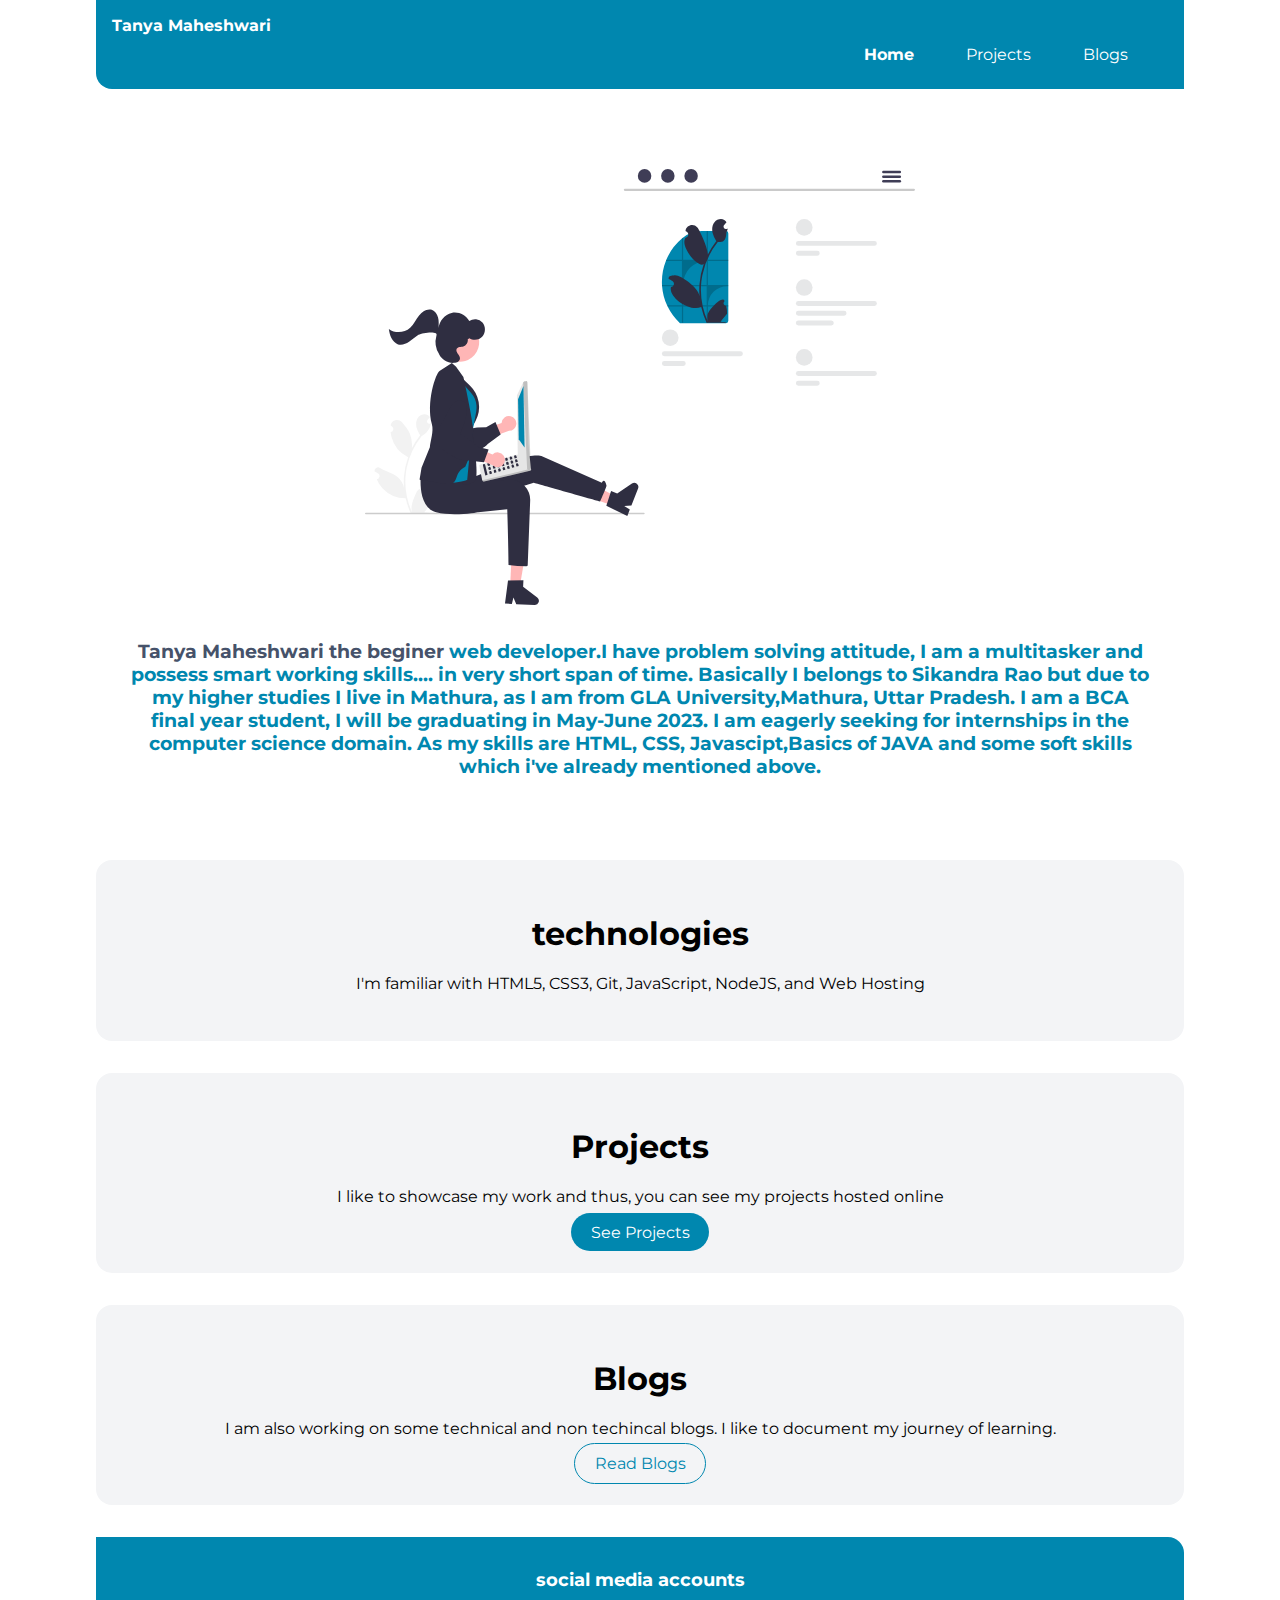
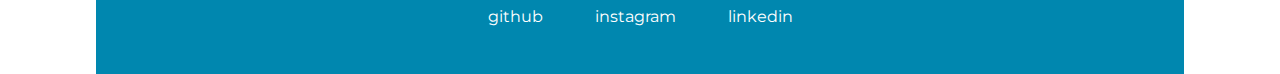
<file: index.html>
<!DOCTYPE html>
<html lang="en">
  <head>
    <meta charset="UTF-8" />
    <meta name="viewport" content="width=device-width, initial-scale=1.0" />
    <title>Home | TanyaMaheshwari</title>
    <link href="style.css" rel="stylesheet" />
  </head>
  <body>
    <nav class="navigation container">
      <div class="nav-brand"><a href="/">Tanya Maheshwari</a></div>
      <ul class="list-non-bullet nav-pills">
        <li class="list-item-inline">
          <a class="link link-active" href="/">Home</a>
        </li>
        <li class="list-item-inline">
          <a class="link" href="/project.html">Projects</a>
        </li>
        <li class="list-item-inline">
          <a class="link" href="/blogs.html">Blogs</a>
        </li>
      </ul>
    </nav>

    <header class="img">
      <img class="web-img" src="image/webimage.svg" />
      <h3 class="web-heading">
    Tanya Maheshwari the beginer<span class="heading-inverted"> web developer.I have problem solving attitude, I am a multitasker and possess smart working skills.... in very short span of time.
        Basically I belongs to Sikandra Rao but due to my higher studies I live in Mathura, as I am from GLA University,Mathura, Uttar Pradesh.
         I am a BCA final year student, I will be graduating in May-June 2023. I am eagerly seeking for internships in the computer science domain. As my skills are  HTML, CSS, Javascipt,Basics of JAVA and some soft skills which i've already mentioned above.
        </span>
      </h3>
    </header>

    <section class="section ow">
      <div class="container container-center">
        <h1>technologies</h1>
        <p>
          I'm familiar with HTML5, CSS3, Git, JavaScript, NodeJS, and
          Web Hosting
        </p>
      </div>
    </section>

    <section class="section ow">
      <div class="container container-center">
        <h1>Projects</h1>
        <p>
          I like to showcase my work and thus, you can see my projects hosted
          online
        </p>
        <a class="link link-primary" href="/project.html">See Projects</a>
      </div>
    </section>

    <section class="section ow">
      <div class="container container-center">
        <h1>Blogs</h1>
        <p>
          I am also working on some technical and non techincal blogs. I like to
          document my journey of learning.
        </p>
        <a class="link link-secondary" href="/blogs.html">Read Blogs</a>
      </div>
    </section>

    <footer class="footer">
      <div class="footer-header">social media accounts</div>
      <ul class="social-links list-non-bullet">
        <li class="list-item-inline">
          <a class="link" href="https://github.com/Tanya-Maheshwari"> github </a>
        </li>
        <li class="list-item-inline">
          <a class="link" href="https://www.instagram.com/maheshwari460_tanya/"> instagram </a>
        </li>
        <li class="list-item-inline">
          <a class="link" href="https://www.linkedin.com/in/tanya-maheshwari-a987b2229/">
            linkedin
          </a>
        </li>
      </ul>
    </footer>
  </body>
</html>
</file>
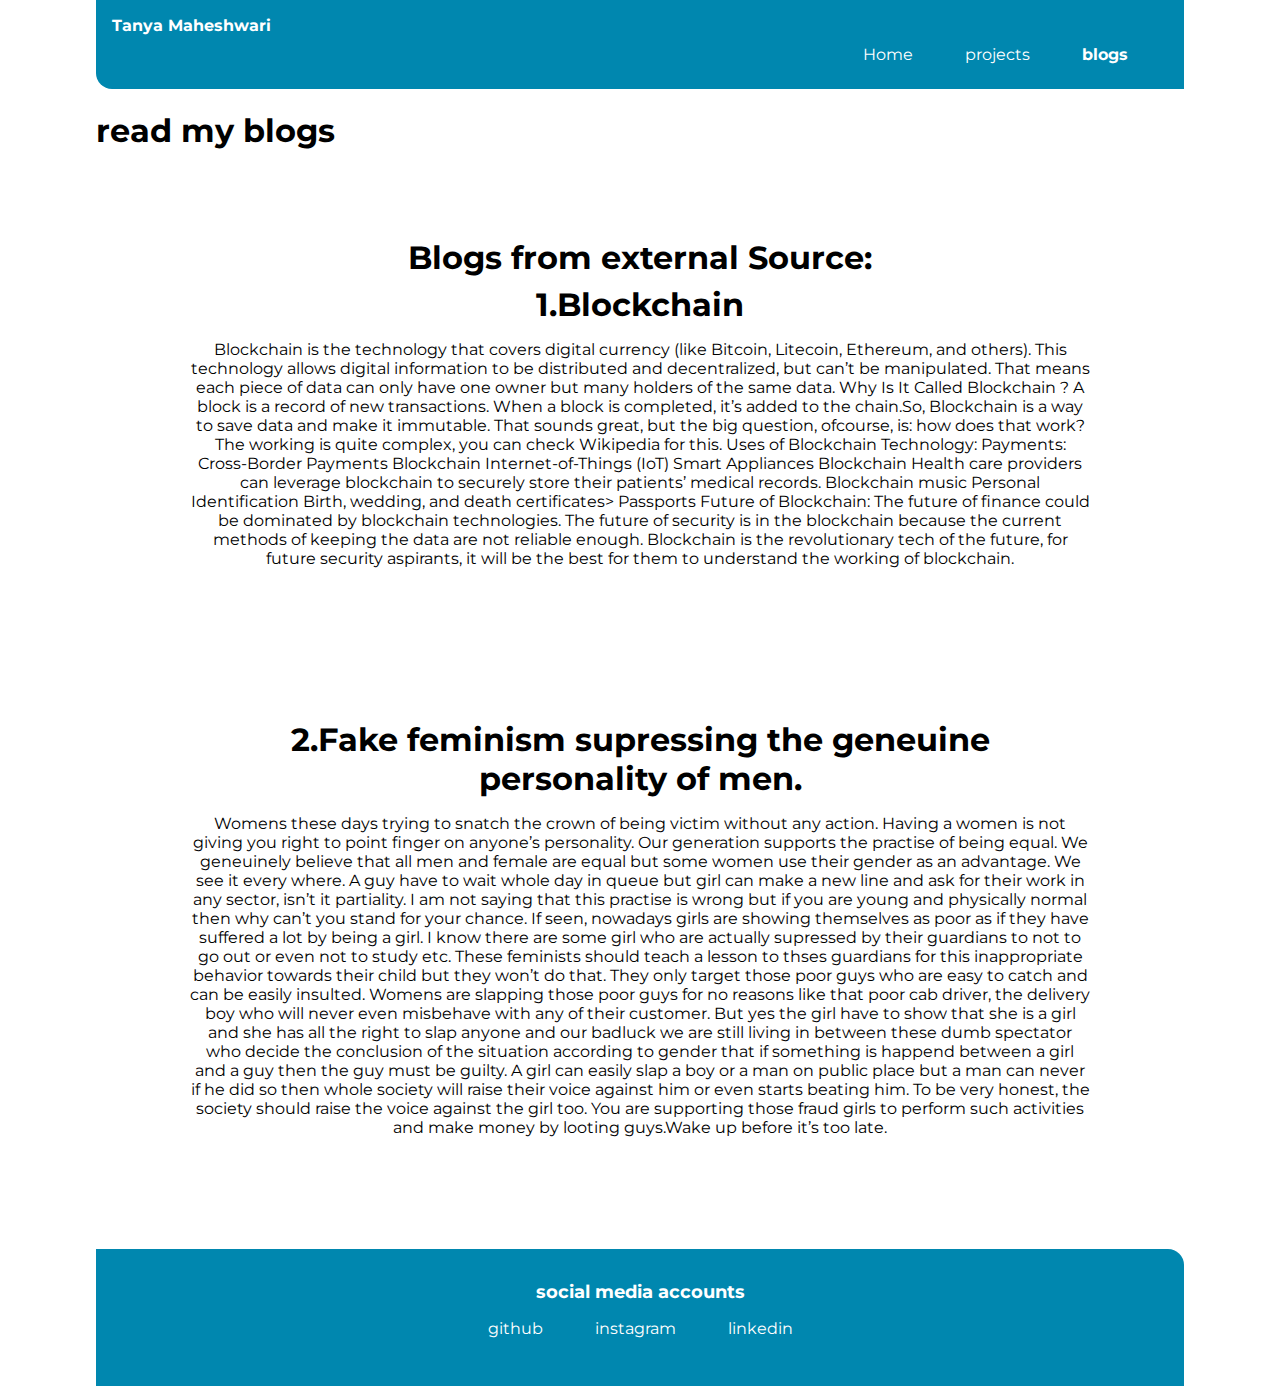
<file: blogs.html>
<!DOCTYPE html>
<html lang="en">
  <head>
    <meta charset="UTF-8" />
    <meta name="viewport" content="width=device-width, initial-scale=1.0" />
    <link href="style.css" rel="stylesheet" />
    <title>Blogs | TanyaMaheshwari</title>
  </head>
  <body>
    <nav class="navigation container">
      <div class="nav-brand"><a href="/">Tanya Maheshwari</a></div>
      <ul class="list-non-bullet nav-pills">
        <li class="list-item-inline">
          <a class="link" href="/">Home</a>
        </li>
        <li class="list-item-inline">
          <a class="link" href="/project.html">projects</a>
        </li>
        <li class="list-item-inline">
          <a class="link link-active" href="/blogs.html">blogs</a>
        </li>
      </ul>
    </nav>

    <header class="hero">
      <h1 class="hero-heading">
        read my <span class="heading-inverted">blogs</span>
      </h1>
    </header>

    <ul class="list-non-bullet">
      <li>
        <article class="showcase-list container container-center">
          <h1>Blogs from external Source:</h1>
          <h1>1.Blockchain</h1>
          <p>
           
Blockchain is the technology that covers digital currency (like Bitcoin, Litecoin, Ethereum, and others). This technology allows digital information to be distributed and decentralized, but can’t be manipulated. That means each piece of data can only have one owner but many holders of the same data.

Why Is It Called Blockchain ?
A block is a record of new transactions. When a block is completed, it’s added to the chain.So, Blockchain is a way to save data and make it immutable. That sounds great, but the big question, ofcourse, is: how does that work? The working is quite complex, you can check Wikipedia for this.

Uses of Blockchain Technology:
Payments: Cross-Border Payments
Blockchain Internet-of-Things (IoT)
Smart Appliances
Blockchain Health care providers
can leverage blockchain to securely store
their patients’ medical records.
Blockchain music
Personal Identification
Birth, wedding, and death certificates>
Passports
Future of Blockchain:
The future of finance could be dominated by blockchain technologies. The future of security is in the blockchain because the current methods of keeping the data are not reliable enough. Blockchain is the revolutionary tech of the future, for future security aspirants, it will be the best for them to understand the working of blockchain.

   </p>
        </article>
      </li>

      <li>
        <article class="showcase-list container container-center">
          <h1>2.Fake feminism supressing the geneuine personality of men.</h1>
        
          <p>
            
Womens these days trying to snatch the crown of being victim without any action. Having a women is not giving you right to point finger on anyone’s personality. Our generation supports the practise of being equal. We geneuinely believe that all men and female are equal but some women use their gender as an advantage. We see it every where. A guy have to wait whole day in queue but girl can make a new line and ask for their work in any sector, isn’t it partiality. I am not saying that this practise is wrong but if you are young and physically normal then why can’t you stand for your chance.

If seen, nowadays girls are showing themselves as poor as if they have suffered a lot by being a girl. I know there are some girl who are actually supressed by their guardians to not to go out or even not to study etc. These feminists should teach a lesson to thses guardians for this inappropriate behavior towards their child but they won’t do that. They only target those poor guys who are easy to catch and can be easily insulted.

Womens are slapping those poor guys for no reasons like that poor cab driver, the delivery boy who will never even misbehave with any of their customer. But yes the girl have to show that she is a girl and she has all the right to slap anyone and our badluck we are still living in between these dumb spectator who decide the conclusion of the situation according to gender that if something is happend between a girl and a guy then the guy must be guilty. A girl can easily slap a boy or a man on public place but a man can never if he did so then whole society will raise their voice against him or even starts beating him. To be very honest, the society should raise the voice against the girl too. You are supporting those fraud girls to perform such activities and make money by looting guys.Wake up before it’s too late.
       
          </p>
         </article>
      </li>
    </ul> 

    <footer class="footer">
      <div class="footer-header">social media accounts</div>
      <ul class="social-links list-non-bullet">
        <li class="list-item-inline">
          <a class="link" href="https://github.com/Tanya-Maheshwari"> github </a>
        </li>
        <li class="list-item-inline">
          <a class="link" href="https://www.instagram.com/maheshwari460_tanya/"> instagram </a>
        </li>
        <li class="list-item-inline">
          <a class="link" href="https://www.linkedin.com/in/tanya-maheshwari-a987b2229/">
            linkedin
          </a>
        </li>
      </ul>
    </footer>
  </body>
</html>
</file>
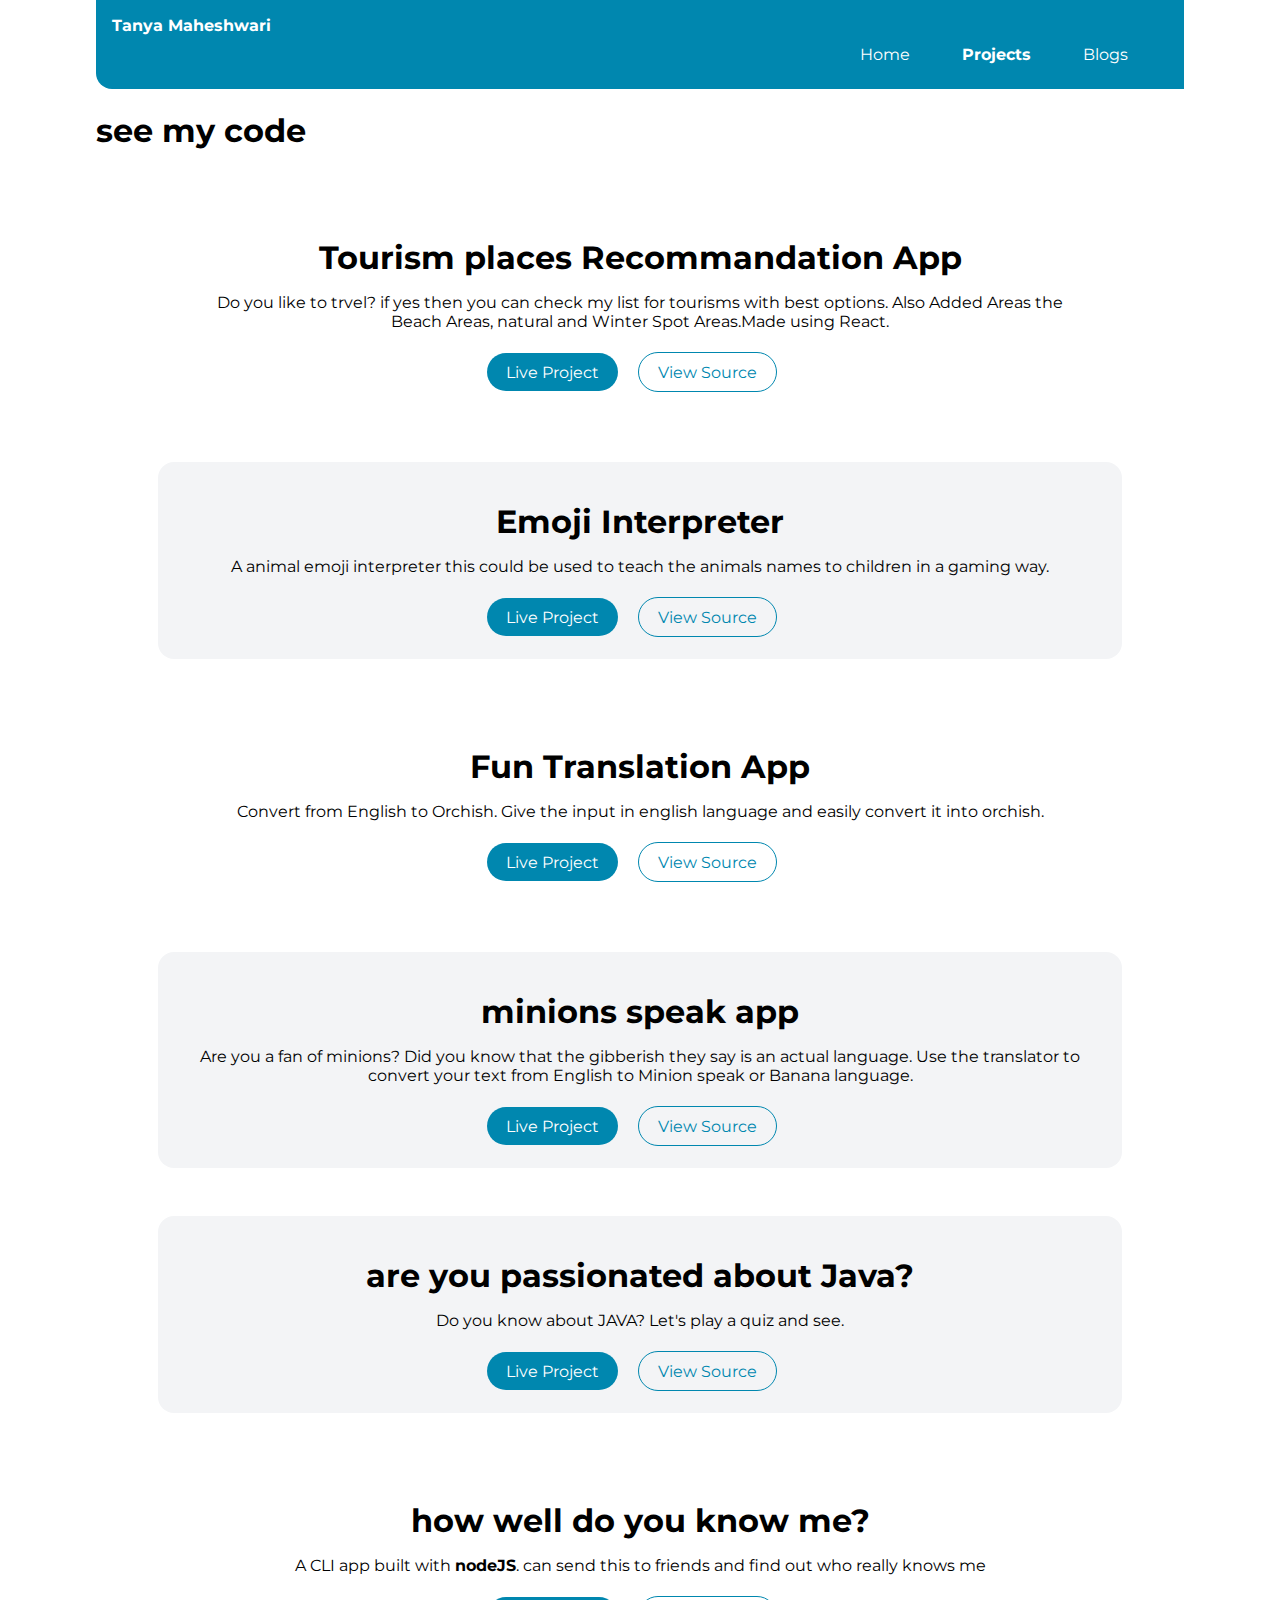
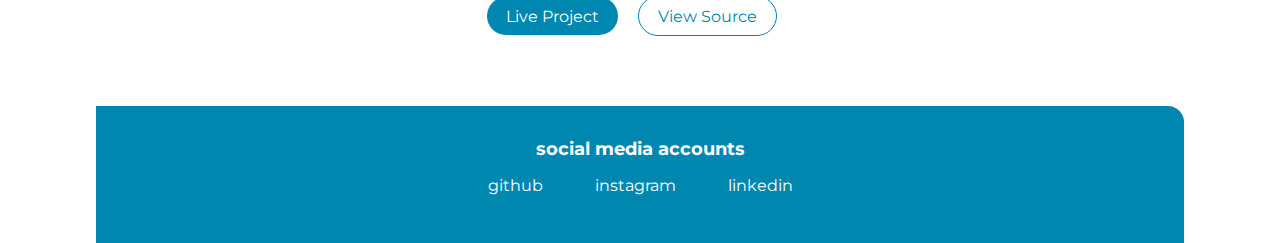
<file: project.html>
<!DOCTYPE html>
<html lang="en">
  <head>
    <meta charset="UTF-8" />
    <meta name="viewport" content="width=device-width, initial-scale=1.0" />
    <link href="style.css" rel="stylesheet" />
    <title>Projects | Tanya Maheshwari</title>
  </head>
  <body>
    <nav class="navigation container">
      <div class="nav-brand"><a href="/">Tanya Maheshwari</a></div>
      <ul class="list-non-bullet nav-pills">
        <li class="list-item-inline">
          <a class="link" href="/">Home</a>
        </li>
        <li class="list-item-inline">
          <a class="link link-active" href="/project.html">Projects</a>
        </li>
        <li class="list-item-inline">
          <a class="link" href="/blogs.html">Blogs</a>
        </li>
      </ul>
    </nav>

    <header class="hero">
      <h1 class="hero-heading">
        see my <span class="heading-inverted"> code</span>
      </h1>
    </header>

    <ul class="list-non-bullet">
      
    <li>
        <article class="showcase-list container container-center">
          <h1>Tourism places Recommandation App</h1>
          <p>
            Do you like to trvel? if yes then you can check my list for tourisms with best options. Also Added Areas the Beach Areas, natural and Winter Spot Areas.Made using React.
          </p>

          <a class="link link-primary" href="https://02v8le-3000.preview.csb.app/"
            >Live Project</a
          >
          <a
            class="link link-secondary"
            href="https://github.com/Tanya-Maheshwari/RecommendationApp/commit/1a1f9165fd929c45058f4afac70ec1d95de61a67"
            >View Source</a
          >
        </article>
      </li>

      <li>
        <article class="showcase-list container container-center ow">
          <h1>Emoji Interpreter</h1>
          
          <p>
            A animal emoji interpreter this could be used to teach the animals names to children in a gaming way.
          </p>

          <a class="link link-primary" href="https://gfsifx-3000.preview.csb.app/"
            >Live Project</a
          >
          <a
            class="link link-secondary"
            href="https://github.com/Tanya-Maheshwari/Interpreter/commit/9344260fa5a8e3908f2bdd64de5bbbdd432b8ba3"
            >View Source</a
          >
        </article>
      </li>

      <li>
        <article class="showcase-list container container-center">
          <h1>Fun Translation App</h1>
          <p>
            Convert from English to Orchish. 
            Give the input in english language and easily convert it into orchish.
          </p>

          <a class="link link-primary" href="https://tanya-fun-translator.netlify.app">Live Project</a>
          <a class="link link-secondary" href="https://github.com/Tanya-Maheshwari/Fun-Translation-App/tree/main">View Source</a>
        </article>
      </li>

      <li>
        <article class="showcase-list container container-center ow">
          <h1>minions speak app</h1>
          <p>
            Are you a fan of minions? Did you know that the gibberish they say
            is an actual language. Use the translator to convert your text from
            English to Minion speak or Banana language.
          </p>

          <a
            class="link link-primary"
            href="https://tanya-banana-speak.netlify.app"
            >Live Project</a
          >
          <a
            class="link link-secondary"
            href="https://github.com/Tanya-Maheshwari/banana-speak/tree/main"
            >View Source</a
          >
        </article>
      </li>

     

      <li>
        <article class="showcase-list container container-center ow">
          <h1>are you passionated about Java?</h1>
          <p>
            Do you know about JAVA? Let's play a quiz and see.
          </p>

          <a
            class="link link-primary"
            href="https://replit.com/@Tanya-Maheshwar/Mark2#index.js"
            >Live Project</a
          >
          <a
            class="link link-secondary"
            href="https://github.com/Tanya-Maheshwari/Mark2/commit/333b5be4993fd196b091c36541d4294f6af27f8d"
            >View Source</a
          >
        </article>
      </li>
      
      <li>
        <article class="showcase-list container container-center">
          <h1>how well do you know me?</h1>
          <p>
            A CLI app built with <strong>nodeJS</strong>.  can send this to
             friends and find out who really knows me
          </p>

          <a
            class="link link-primary"
            href="https://replit.com/@Tanya-Maheshwar/Mark1#index.js"
            >Live Project</a
          >
          <a
            class="link link-secondary"
            href="https://github.com/Tanya-Maheshwari/Mark1/commit/a2e990e1b2b237cbf10c3d85fb20999e8eb29ee6"
            >View Source</a
          >
        </article>
    </li>
    </ul>

    <footer class="footer">
      <div class="footer-header">social media accounts</div>
      <ul class="social-links list-non-bullet">
        <li class="list-item-inline">
          <a class="link" href="https://github.com/Tanya-Maheshwari"> github </a>
        </li>
        <li class="list-item-inline">
          <a class="link" href="https://www.instagram.com/maheshwari460_tanya/"> instagram </a>
        </li>
        <li class="list-item-inline">
          <a class="link" href="https://www.linkedin.com/in/tanya-maheshwari-a987b2229/">
            linkedin
          </a>
        </li>
      </ul> 
    </footer>
  </body>
</html>
</file>
<file: style.css>
@import url("https://fonts.googleapis.com/css2?family=Montserrat:wght@400;700&display=swap");

:root {
  --primary-color: #0087af;
  --off-white: #f3f4f6;
  --dark-gray: #46526a;
}

body {
  font-family: "Montserrat", sans-serif;
  margin: 0px auto;
  max-width: 85%;
  width: 100%;
}

hr {
  margin: 2rem 0rem;
}

/** spaces **/

.margin-md {
  margin: 2rem;
}

/** container **/
.container {
  padding: 0rem 1rem;
}

.container-center {
  max-width: 900px;
  width: 100%;
  margin: auto;
}

/** links **/
.link {
  box-sizing: border-box;
  text-decoration: none;
  padding: 0.5rem 1rem;
}

.link-primary {
  max-width: 140px;
  padding: 0.6rem 1.2rem;
  background-color: var(--primary-color);
  color: #fff;
  margin: 1rem auto;
  border-radius: 2rem;
}

.link-secondary {
  max-width: 140px;
  margin: 1rem;
  padding: 0.6rem 1.2rem;
  border-radius: 2rem;
  border: 1px solid var(--primary-color);
  color: var(--primary-color);
}



/** lists **/

.list-non-bullet {
  list-style: none;
  padding-inline-start: 0px;
}

.list-item-inline {
  display: inline;
  padding: 0rem 0.5rem;
}

/** navigation **/

.navigation {
  background-color: var(--primary-color);
  color: white;
  padding: 1rem;
  border-bottom-left-radius: 1rem;
}

.navigation .nav-brand {
  font-weight: bold;
}

.nav-brand a {
  text-decoration: none;
  color: inherit;
}

.navigation .nav-pills {
  text-align: right;
  margin: 0.6rem 1rem;
}

.navigation .link {
  color: white;
}

.navigation .link-active {
  font-weight: bold;
}

/** header **/

.img{
  padding: 2rem;
  padding-top: 5rem;
  border-radius: 1000px;
}

.img .web-img {
  max-width: 80%;
  width: 550px;
  display: block;
  margin: auto;
}

.img .web-heading {
  text-align: center;
  padding-top: 1rem;
  color: var(--dark-gray);
}

.img .web-heading .heading-inverted {
    font-size:"5px";
  color: var(--primary-color);
}

/** sections **/

.section {
  padding: 2rem;
  margin: 2rem 0;
  border-radius: 1rem;
  text-align: center;
}

.section h1 {
  text-align: center;
}

.ow {
  background-color: var(--off-white);
}

/** footers **/

.footer {
  background-color: var(--primary-color);
  padding: 2rem 1rem;
  text-align: center;
  color: white;
  border-top-right-radius: 1rem;
}

.footer .link {
  color: white;
}

.footer .footer-header {
  font-weight: bold;
  font-size: large;
}

.footer ul {
  padding-inline-start: 0px;
}

/** projects **/
.showcase-list {
  padding: 2rem;
  border-radius: 1rem;
  text-align: center;
  margin: 3rem auto;
}
.showcase-list h1 {
  margin: 0.5rem;
}

.showcase-list p {
  padding-bottom: 1rem;
}

/** blogs **/

.showcase-blog {
  padding-bottom: 6rem;
}

@media (max-width: 900px) {
  body {
    max-width: 95%;
    width: 100%;
  }

  .list-item-inline {
    display: inline;
    padding: 0rem;
  }

  .container-center {
    width: auto;
  }

  .link-primary {
    display: block;
  }
}
</file>
